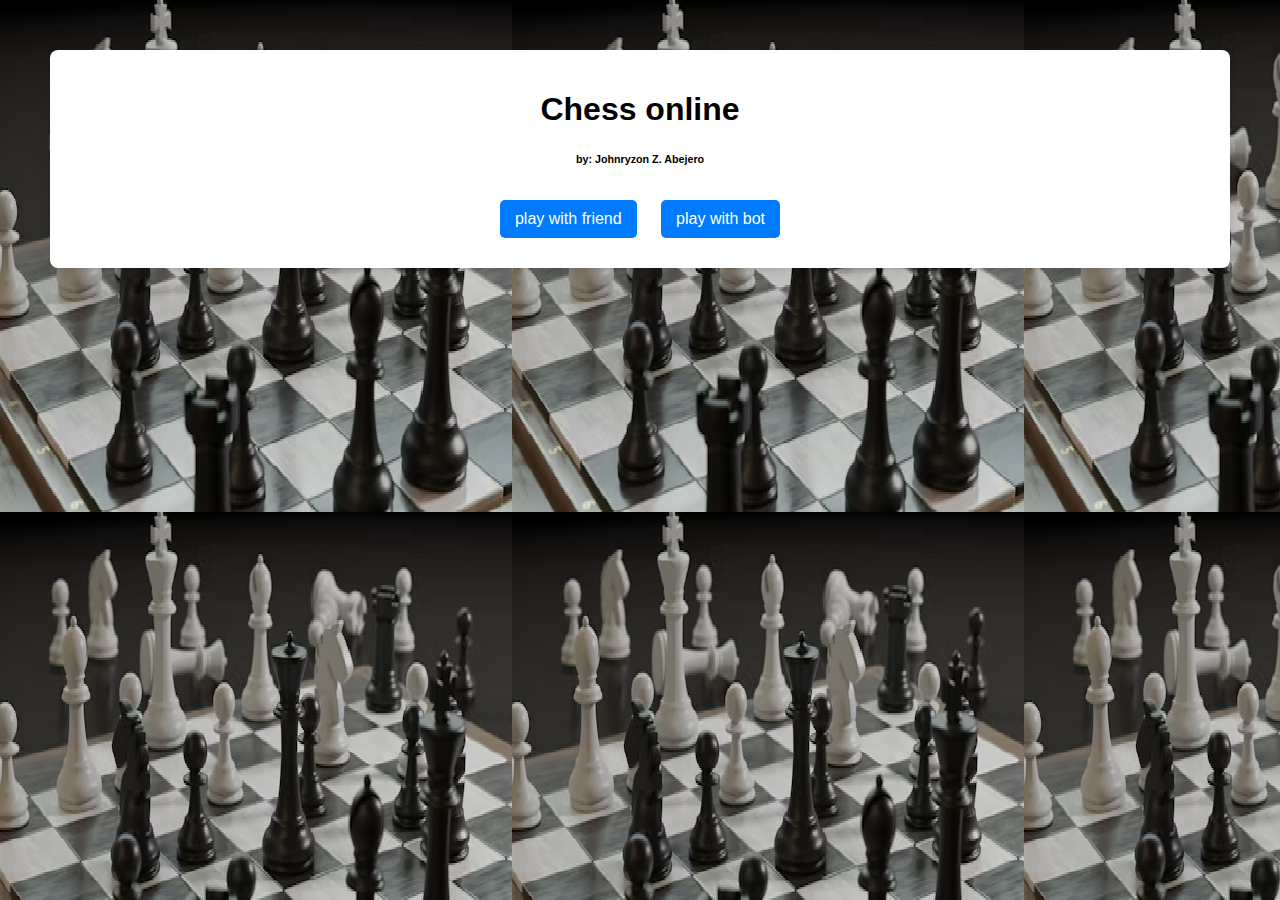
<file: index.html>
<!DOCTYPE html>
<html lang="en">
<head>
    <meta charset="UTF-8">
    <meta name="viewport" content="width=device-width, initial-scale=1.0">
    <title>Chess-online by: johnryzon Z. Abejero</title>
    <link rel="stylesheet" href="main.css">
</head>
<body backround="chess.png">
    <div class="menu-container">
        <h1>Chess online</h1>
        <h6>by: Johnryzon Z. Abejero</h6>
        <button id="playf" onclick="playf()">play with friend</button>
        <button id="playb" onclick="playb()">play with bot</button>
    </div>

    <script src="main.js"></script>
</body>
</html>
</html>
</file>
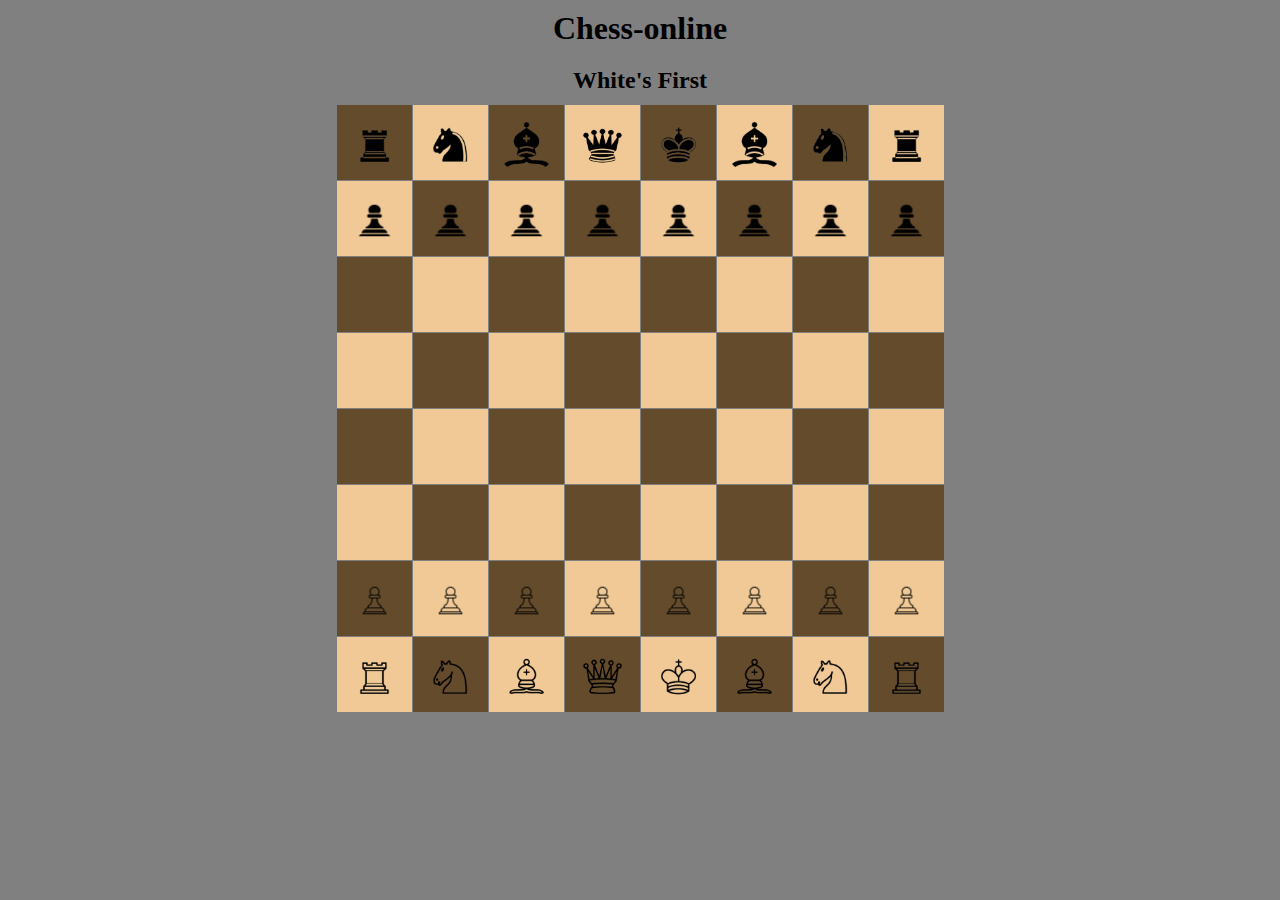
<file: Chess.html>
<!DOCTYPE html>
<html lang="en">

<head>
    <meta charset="UTF-8">
    <meta http-equiv="X-UA-Compatible" content="IE=edge">
    <meta name="viewport" content="width=device-width, initial-scale=1.0">
    <meta name="author" content="Johnryzon Abejero & Imjeve Clet Abejero">
    <link rel="stylesheet" href="Chess.css">
    <style>
        body {
            background-color: gray;
        }
    </style>
    
    <title>Chess</title>
</head>


                <script async src="https://pagead2.googlesyndication.com/pagead/js/adsbygoogle.js?client=ca-pub-1525935093724831"
     crossorigin="anonymous"></script>
<body>

    <h1>Chess-online</h1>
    <h2 id="tog">White's First</h2>



    
    <ul>

        <div class="divv" id="row8">
            <li class="box" id="b801">Brook</li>
            <li class="box" id="b802">Bknight</li>
            <li class="box" id="b803">Bbishop</li>
            <li class="box" id="b804">Bqueen</li>
            <li class="box" id="b805">Bking</li>
            <li class="box" id="b806">Bbishop</li>
            <li class="box" id="b807">Bknight</li>
            <li class="box" id="b808">Brook</li>
        </div>
        <div class="divv" id="row7">
            <li class="box" id="b701">Bpawn</li>
            <li class="box" id="b702">Bpawn</li>
            <li class="box" id="b703">Bpawn</li>
            <li class="box" id="b704">Bpawn</li>
            <li class="box" id="b705">Bpawn</li>
            <li class="box" id="b706">Bpawn</li>
            <li class="box" id="b707">Bpawn</li>
            <li class="box" id="b708">Bpawn</li>
        </div>
        <div class="divv" id="row6">
            <li class="box" id="b601"></li>
            <li class="box" id="b602"></li>
            <li class="box" id="b603"></li>
            <li class="box" id="b604"></li>
            <li class="box" id="b605"></li>
            <li class="box" id="b606"></li>
            <li class="box" id="b607"></li>
            <li class="box" id="b608"></li>
        </div>
        <div class="divv" id="row5">
            <li class="box" id="b501"></li>
            <li class="box" id="b502"></li>
            <li class="box" id="b503"></li>
            <li class="box" id="b504"></li>
            <li class="box" id="b505"></li>
            <li class="box" id="b506"></li>
            <li class="box" id="b507"></li>
            <li class="box" id="b508"></li>
        </div>
        <div class="divv" id="row4">
            <li class="box" id="b401"></li>
            <li class="box" id="b402"></li>
            <li class="box" id="b403"></li>
            <li class="box" id="b404"></li>
            <li class="box" id="b405"></li>
            <li class="box" id="b406"></li>
            <li class="box" id="b407"></li>
            <li class="box" id="b408"></li>
        </div>
        <div class="divv" id="row3">
            <li class="box" id="b301"></li>
            <li class="box" id="b302"></li>
            <li class="box" id="b303"></li>
            <li class="box" id="b304"></li>
            <li class="box" id="b305"></li>
            <li class="box" id="b306"></li>
            <li class="box" id="b307"></li>
            <li class="box" id="b308"></li>
        </div>

        <div class="divv" id="row2">
            <li class="box Wpawn" id="b201">Wpawn</li>
            <li class="box Wpawn" id="b202">Wpawn</li>
            <li class="box Wpawn" id="b203">Wpawn</li>
            <li class="box Wpawn" id="b204">Wpawn</li>
            <li class="box Wpawn" id="b205">Wpawn</li>
            <li class="box Wpawn" id="b206">Wpawn</li>
            <li class="box Wpawn" id="b207">Wpawn</li>
            <li class="box Wpawn" id="b208">Wpawn</li>
        </div>
        <div class="divv" id="row1">
            <li class="box" id="b101">Wrook</li>
            <li class="box" id="b102">Wknight</li>
            <li class="box" id="b103">Wbishop</li>
            <li class="box" id="b104">Wqueen</li>
            <li class="box" id="b105">Wking</li>
            <li class="box" id="b106">Wbishop</li>
            <li class="box" id="b107">Wknight</li>
            <li class="box" id="b108">Wrook</li>
        </div>

    </ul>
    <script src="Chess.js"></script>
</body>

<script>


   
</script>

</html>
</file>
<file: main.css>
body {
    font-family: Arial, sans-serif;
    background-image: url('chess.png');
    backround-size: cover;
    text-align: center;
    margin: 0;
    padding: 50px;
}

.menu-container {
    background-color: #ffffff;
    padding: 20px;
    border-radius: 8px;
    box-shadow: 0 2px 10px rgba(0, 0, 0, 0.1);
}

button {
    padding: 10px 15px;
    font-size: 16px;
    color: #fff;
    background-color: #007BFF;
    border: none;
    border-radius: 5px;
    cursor: pointer;
    margin: 10px;
}

button:hover {
    background-color: #0056b3;
}
</file>
<file: Chess.css>
* {
    margin: 0;
    padding: 0;
}

body {
    display: grid;
    place-items: center;
    overflow-x: hidden;
}

h1 {
    margin: 10px;
}

ul {
    display: grid;
    grid-template-columns: 1fr;
}

.divv {
    display: flex;
}

li {
    list-style: none;
    display: grid;
    place-items: center;
    font-size: 0px;
}

.box {
    margin: .5px;
    width: 75px;
    height: 75px;
}

#tog {
    margin: 10px 0px;
}


.allimg {
    width: 45px;
    position: relative;
    bottom: 5px;
}

.allpawn {
    transform: scale(.7);
}

.authcont {
    width: 100vw;
}

.author {
    float: right;
    margin-right: 50px;

}


@media (max-width:650px){

    #tog {
        margin-bottom: 70px;

    }

    .box {
        width: 11vw;
        height: 11vw;
    }

    .allimg {
        width: 7vw;
    }
}
</file>
